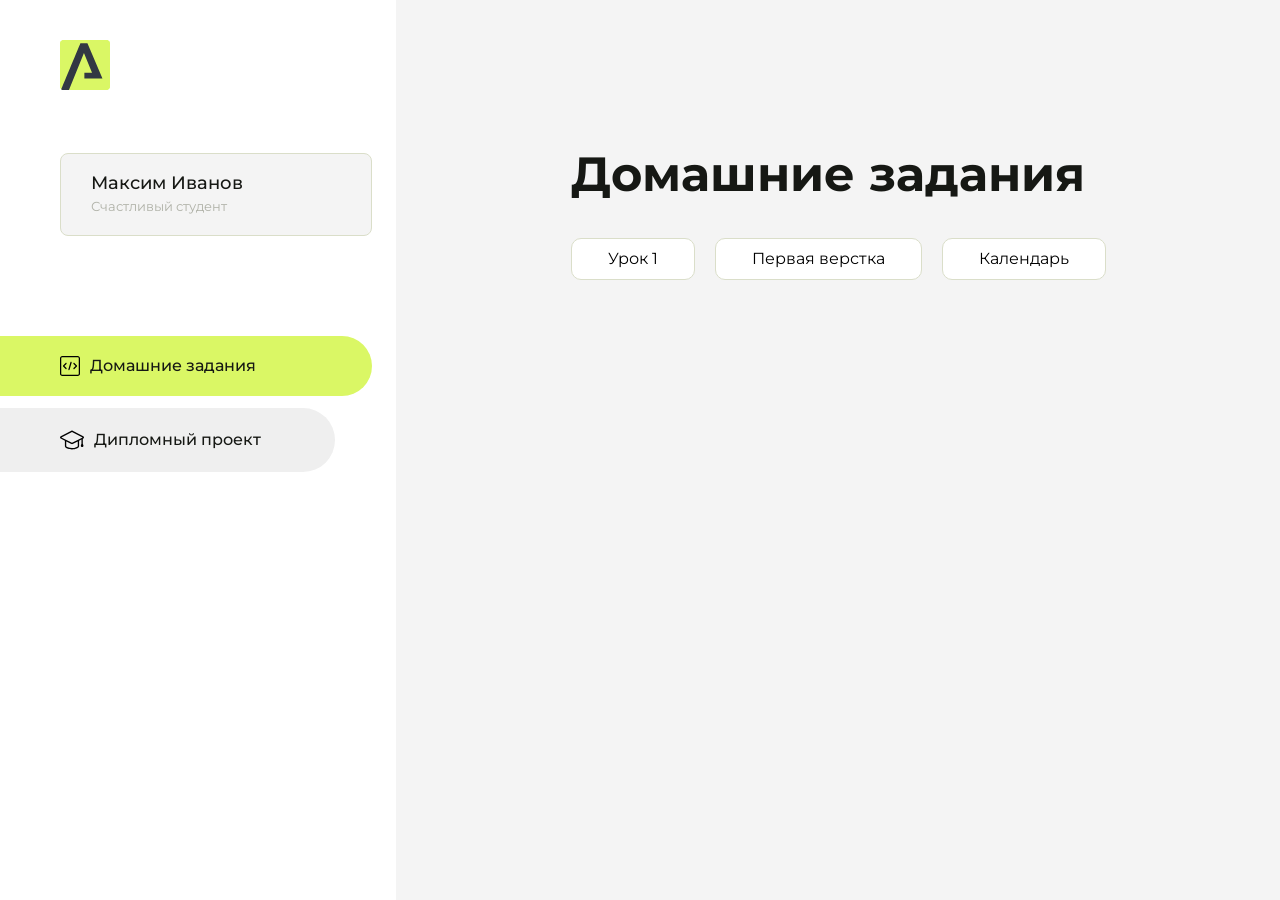
<file: index.html>
<!DOCTYPE html>
<html lang="en">
<head>
    <meta charset="UTF-8">
    <meta name="viewport" content="width=device-width, initial-scale=1.0">
    <title>Домашняя работа</title>
    <link rel="shortcut icon" href="src/logo.ico" type="image/x-icon">
    <link rel="preconnect" href="https://fonts.googleapis.com">
    <link rel="preconnect" href="https://fonts.gstatic.com" crossorigin>
    <link href="https://fonts.googleapis.com/css2?family=Montserrat:wght@400;500;700&family=Rubik:wght@500&display=swap"
          rel="stylesheet">
    <link rel="stylesheet" href="src/style.css">
</head>
<body id="body">
<div class="overlay" id="overlay"></div>
<div class="layout">
    <div class="burger" id="burger">
        <svg viewBox="0 0 24 24" fill="none" xmlns="http://www.w3.org/2000/svg">
            <g id="SVGRepo_bgCarrier" stroke-width="0"></g>
            <g id="SVGRepo_tracerCarrier" stroke-linecap="round" stroke-linejoin="round"></g>
            <g id="SVGRepo_iconCarrier">
                <path d="M4 18L20 18" stroke="#DAF765" stroke-width="2" stroke-linecap="round"></path>
                <path d="M4 12L20 12" stroke="#DAF765" stroke-width="2" stroke-linecap="round"></path>
                <path d="M4 6L20 6" stroke="#DAF765" stroke-width="2" stroke-linecap="round"></path>
            </g>
        </svg>
    </div>
    <aside class="sidebar" id="sidebar">
        <div class="sidebar__inner">
            <div class="logo">
                <svg width="50" height="50" viewBox="0 0 50 50" fill="none" xmlns="http://www.w3.org/2000/svg">
                    <g clip-path="url(#clip0_513_74730)">
                        <path d="M46.17 -0.257004H3.83C1.57281 -0.257004 -0.257 1.57281 -0.257 3.83V46.17C-0.257 48.4272 1.57281 50.257 3.83 50.257H46.17C48.4272 50.257 50.257 48.4272 50.257 46.17V3.83C50.257 1.57281 48.4272 -0.257004 46.17 -0.257004Z"
                              fill="#DAF765"/>
                        <path d="M24.375 38.4H42.461L27.441 3.1585H20.4355C20.4355 3.1585 6.7895 35.881 1.1945 49.294C2.015 50.0275 3.0945 50.257 3.6945 50.257H8.8445L23.954 13.07L32.0465 32.8285H24.375V38.4Z"
                              fill="#323843"/>
                    </g>
                    <defs>
                        <clipPath id="clip0_513_74730">
                            <rect width="50" height="50" fill="white"/>
                        </clipPath>
                    </defs>
                </svg>
            </div>
            <div class="sidebar__user">
                <div class="sidebar__name">Максим Иванов</div>
                <div class="sidebar__text">Счастливый студент</div>
            </div>
            <div class="sidebar__tabs">
                <div class="sidebar__item">
                    <button class="sidebar__button active" id="tasks">
                        <svg xmlns="http://www.w3.org/2000/svg" width="20" height="20" viewBox="0 0 20 20" fill="none">
                            <g clip-path="url(#clip0_704_74543)">
                                <path d="M17.7083 20H2.29167C1.0275 20 0 18.9725 0 17.7083V2.29167C0 1.0275 1.0275 0 2.29167 0H17.7083C18.9725 0 20 1.0275 20 2.29167V17.7083C20 18.9725 18.9725 20 17.7083 20ZM2.29167 1.25C1.7175 1.25 1.25 1.7175 1.25 2.29167V17.7083C1.25 18.2825 1.7175 18.75 2.29167 18.75H17.7083C18.2825 18.75 18.75 18.2825 18.75 17.7083V2.29167C18.75 1.7175 18.2825 1.25 17.7083 1.25H2.29167Z"
                                      fill="black"/>
                                <path d="M6.04167 13.125C5.88167 13.125 5.72167 13.0642 5.6 12.9417L3.1 10.4417C2.85583 10.1975 2.85583 9.80167 3.1 9.5575L5.6 7.0575C5.84417 6.81333 6.24 6.81333 6.48417 7.0575C6.72833 7.30167 6.72833 7.6975 6.48417 7.94167L4.42583 10L6.48417 12.0583C6.72833 12.3025 6.72833 12.6983 6.48417 12.9425C6.36167 13.0642 6.20167 13.125 6.04167 13.125Z"
                                      fill="black"/>
                                <path d="M8.95833 14.1667C8.9 14.1667 8.84 14.1583 8.78167 14.1417C8.45083 14.0442 8.26083 13.6967 8.35833 13.3658L10.4417 6.28251C10.5392 5.95084 10.8892 5.76417 11.2175 5.85917C11.5483 5.95667 11.7383 6.30417 11.6408 6.63501L9.5575 13.7183C9.47833 13.9908 9.22833 14.1667 8.95833 14.1667Z"
                                      fill="black"/>
                                <path d="M13.9583 13.125C13.7983 13.125 13.6383 13.0642 13.5167 12.9417C13.2725 12.6975 13.2725 12.3017 13.5167 12.0575L15.575 9.99916L13.5167 7.94083C13.2725 7.69666 13.2725 7.30083 13.5167 7.05666C13.7608 6.81249 14.1567 6.81249 14.4008 7.05666L16.9008 9.55666C17.145 9.80083 17.145 10.1967 16.9008 10.4408L14.4008 12.9408C14.2783 13.0642 14.1183 13.125 13.9583 13.125Z"
                                      fill="black"/>
                            </g>
                            <defs>
                                <clipPath id="clip0_704_74543">
                                    <rect width="20" height="20" fill="white"/>
                                </clipPath>
                            </defs>
                        </svg>
                        <span>Домашние задания</span></button>
                </div>
                <div class="sidebar__item">
                    <button class="sidebar__button" id="diplom">
                        <svg xmlns="http://www.w3.org/2000/svg" width="24" height="24" viewBox="0 0 24 24" fill="none">
                            <g clip-path="url(#clip0_704_74553)">
                                <path d="M23.2628 10.5971C23.7176 10.365 24 9.90375 24 9.39337C24 8.883 23.7176 8.42175 23.2628 8.18962L12.6135 2.75362C12.2291 2.55824 11.7705 2.55787 11.3854 2.75399L0.736875 8.19C0.282375 8.42175 0 8.883 0 9.39337C0 9.90375 0.282375 10.365 0.736875 10.5971L4.89038 12.7177V18.2074C4.89038 19.8154 8.412 21.393 12 21.393C15.5884 21.393 19.1096 19.815 19.1096 18.2074V12.7174L21.4609 11.517V15.8017L20.901 17.2305C20.7409 17.6389 20.7934 18.0994 21.0405 18.4616C21.2876 18.8246 21.6979 19.041 22.1366 19.041C22.5754 19.041 22.9852 18.8246 23.2324 18.462C23.4795 18.099 23.532 17.6385 23.3719 17.2301L22.8124 15.8021V10.827L23.2628 10.5971ZM17.7623 18.1721C17.6198 18.6375 15.3491 20.0419 12 20.0419C8.65088 20.0419 6.38025 18.6375 6.2415 18.2074V12.3037L6.23887 12.3019C6.23812 12.057 6.1065 11.8207 5.87325 11.7019L1.3515 9.39337L12 3.95737L22.6489 9.39337L12 14.8294L5.87325 11.7019C5.54063 11.5331 4.6695 11.6674 4.5 12C4.33012 12.3322 4.55813 12.5479 4.89038 12.7177L11.3857 16.0331C11.5781 16.1314 11.7889 16.1805 12 16.1805C12.2107 16.1805 12.4222 16.1314 12.6146 16.0331L17.7593 13.407L17.7623 18.1721Z"
                                      fill="black"/>
                            </g>
                            <defs>
                                <clipPath id="clip0_704_74553">
                                    <rect width="24" height="24" fill="white"/>
                                </clipPath>
                            </defs>
                        </svg>
                        <span>Дипломный проект</span></button>
                </div>
            </div>
        </div>

    </aside>
    <div class="content">
        <div class="container">
            <div class="content__block" id="tasksBlock">
                <div class="content__title">Домашние задания</div>
                <ul class="content__list">
                    <li class="content__list-item">
                        <a href="helloworld/index.html">Урок 1</a>
                    </li>
                     <li class="content__list-item">
                        <a href="first-project/index.html">Первая верстка</a>
                    </li>
                    <li class="content__list-item">
                        <a href="123/index.html">Календарь</a>
                    </li>
                </ul>
            </div>
            <div class="content__block hidden" id="diplomBlock">
                <div class="content__title">Дипломный проект</div>
                <div class="content__list-diplom">
                    <a href="ПАПКА-С-НОМЕРОМ-УРОКА">Ссылка на ДЗ</a>
                </div>
                <div class="content__decor">
                    <div class="content__decor-text">Давай проверим, чему ты научился!</div>
                    <div class="content__decor-img">
                        <img src="src/decor.png" alt="decor">
                    </div>
                </div>
            </div>
        </div>
    </div>
</div>
<script src="src/index.js"></script>
</body>
</html>
</file>
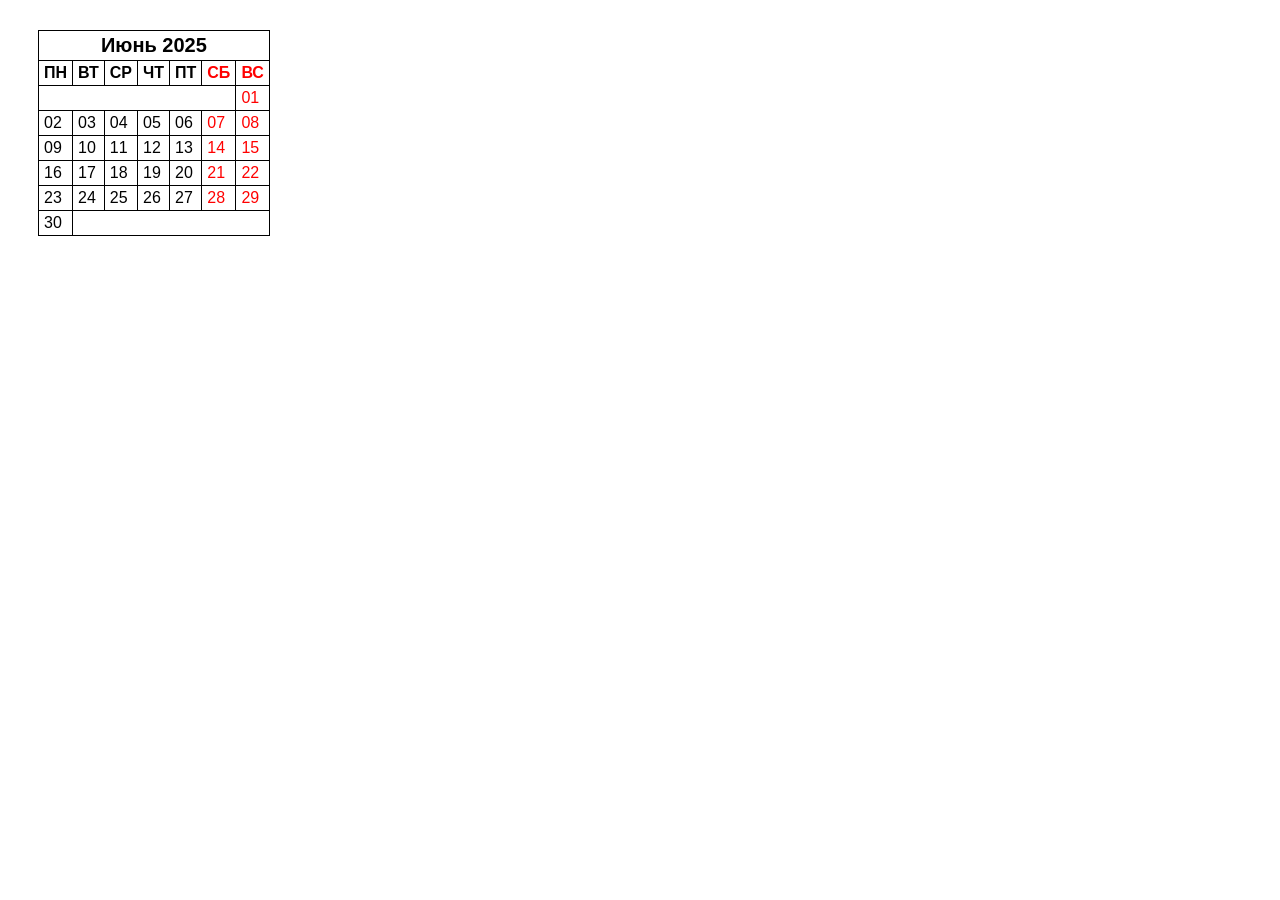
<file: 123/index.html>
<!doctype html>
<html lang="ru">
  <head>
    <meta charset="UTF-8" />
    <meta name="viewport" content="width=device-width, initial-scale=1.0" />
    <title>Таблица</title>
    <link rel="stylesheet" href="style.css" />
  </head>
  <body>
    <table>
      <caption>
        Июнь 2025
      </caption>
      <thead>
        <tr>
          <th>ПН</th>
          <th>ВТ</th>
          <th>СР</th>
          <th>ЧТ</th>
          <th>ПТ</th>
          <th class="weekend">СБ</th>
          <th class="weekend">ВС</th>
        </tr>
      </thead>
      <tbody>
        <tr>
          <td colspan="6"></td>
          <td class="weekend">01</td>
        </tr>
        <tr>
          <td>02</td>
          <td>03</td>
          <td>04</td>
          <td>05</td>
          <td>06</td>
          <td class="weekend">07</td>
          <td class="weekend">08</td>
        </tr>
        <tr>
          <td>09</td>
          <td>10</td>
          <td>11</td>
          <td>12</td>
          <td>13</td>
          <td class="weekend">14</td>
          <td class="weekend">15</td>
        </tr>
        <tr>
          <td>16</td>
          <td>17</td>
          <td>18</td>
          <td>19</td>
          <td>20</td>
          <td class="weekend">21</td>
          <td class="weekend">22</td>
        </tr>
        <tr>
          <td>23</td>
          <td>24</td>
          <td>25</td>
          <td>26</td>
          <td>27</td>
          <td class="weekend">28</td>
          <td class="weekend">29</td>
        </tr>
        <tr>
          <td>30</td>
          <td colspan="6"></td>
        </tr>
      </tbody>
    </table>
  </body>
</html>
</file>
<file: src/style.css>
*{padding: 0;margin: 0;border: 0;}
*,*:before,*:after{-webkit-box-sizing: border-box;box-sizing: border-box;}
:focus,:active{outline: none;}
a:focus,a:active{outline: none;}
nav,footer,header,aside{display: block;}
html,body{
    height:100%;width:100%;
    font-size:100%;line-height:1;-ms-text-size-adjust:100%;-moz-text-size-adjust:100%;-webkit-text-size-adjust:100%;}
input,button,textarea{font-family:inherit;}
input::-ms-clear{display: none;}
button{cursor: pointer;}
button::-moz-focus-inner{padding:0;border:0;}
a,a:visited{text-decoration: none;}
a:hover{text-decoration: none;}
ul li{list-style: none;}
img{vertical-align: top;}
h1,h2,h3,h4,h5,h6{font-size:inherit;font-weight: inherit;}
a{color:inherit;}



body {
    font-family: "Montserrat",SansSerif;
    color: black;
}

body.overflow {
    overflow: hidden;
}



.layout {
    display: -webkit-box;
    display: -ms-flexbox;
    display: flex;
    min-height: 100vh;
}

.sidebar {
    padding: 40px 24px 40px 0;
    -ms-flex-negative: 0;
    flex-shrink: 0;
    background-color: white;
}



.content {
    -webkit-box-flex: 1;
    -ms-flex-positive: 1;
    flex-grow: 1;
    background-color: #F4F4F4;
}

.container {
    display: -webkit-box;
    display: -ms-flexbox;
    display: flex;
    -webkit-box-orient: vertical;
    -webkit-box-direction: normal;
    -ms-flex-direction: column;
    flex-direction: column;
    -webkit-box-pack: center;
    -ms-flex-pack: center;
    justify-content: center;
    -webkit-box-align: center;
    -ms-flex-align: center;
    align-items: center;
    padding: 150px 60px 80px 60px;
}


.logo {
    margin-left: 60px;
    margin-bottom: 60px;
}

.sidebar__user {
    background-color: #F4F4F4;
    padding: 20px 30px;
    margin-left: 60px;
    margin-bottom: 100px;
    border-radius: 8px;
    border: 1px solid #DADEC9;
}

.sidebar__name {
    color:#161814;
    font-size: 18px;
    font-weight: 500;
    margin-bottom: 6px;
}

.sidebar__text {
    color: #AFB1A7;
    font-size: 13px;
    font-weight: 400;
    line-height: 130%; /* 16.9px */
}

.sidebar__item {
    width: 372px;
}

.sidebar__button {
    display: -webkit-box;
    display: -ms-flexbox;
    display: flex;
    -webkit-box-align: center;
    -ms-flex-align: center;
    align-items: center;
    gap: 10px;
    padding: 20px 60px;
    margin-bottom: 12px;
    border-radius: 0px 100px 100px 0px;
    -webkit-transition: all .5s;
    -o-transition: all .5s;
    transition: all .5s;
    cursor: pointer;
    width: 90%;
    color:#161814;
    font-size: 16px;
    font-weight: 500;
}

.sidebar__button.active , .sidebar__button:hover {
    width: 100%;
    background-color: #DAF765;
}


.content__title {
    color: #161814;
    font-size: 48px;
    font-weight: 700;
    margin-bottom: 40px;
}

.content__list {
    display: -webkit-box;
    display: -ms-flexbox;
    display: flex;
    -webkit-box-align: center;
    -ms-flex-align: center;
    align-items: center;
    -ms-flex-wrap: wrap;
    flex-wrap: wrap;
    gap: 20px;
}



.content__list-item  {
    cursor: pointer;
    padding: 12px 18px;
    background-color: #fff;
    border-radius: 10px;
    border: 1px solid #DADEC9;
    -webkit-transition: all .3s;
    -o-transition: all .3s;
    transition: all .3s;
}

.content__list-item:hover,.content__list-diplom:hover {
    background-color: #AFB1A7;
}

li a {
    padding: 12px 18px;

}


.content__list-diplom {
    -webkit-transition: all .3s;
    -o-transition: all .3s;
    transition: all .3s;
    display: inline-block;
    padding: 12px 18px;
    background-color: #fff;
    border-radius: 10px;
    border: 1px solid #DADEC9;
}

.content__decor {
    display: -webkit-box;
    display: -ms-flexbox;
    display: flex;
    -webkit-box-align: center;
    -ms-flex-align: center;
    align-items: center;
}

.content__decor-text {
    color:#BEDD44;
    font-size: 36px;
    font-weight: 700;
    line-height: 110%; /* 39.6px */
}

.content__block {
    max-width: 1200px;
}

.content__block.hidden {
    display: none;
}

.content__decor-img img{
    width: 100%;
}

.burger {
    display: none;
    padding: 5px;
    position: fixed;
    top: 3%;
    right: 7%;
    width: 40px;
    height: 40px;
    background-color: #161814;
    border-radius: 50%;
    z-index: 10;
    border: 1px solid #DAF765;
}

@media (max-width: 768px) {
    .burger {
        display: block;
    }

    .sidebar {
        -webkit-transition: all .3s;
        -o-transition: all .3s;
        transition: all .3s;
        -webkit-transform: translateX(-100%);
        -ms-transform: translateX(-100%);
        transform: translateX(-100%);
        position: fixed;
        top: 0;
        left: 0;
        bottom: 0;
        z-index: 5;
    }

    .sidebar.show {
        -webkit-transform: translateX(0%);
        -ms-transform: translateX(0%);
        transform: translateX(0%);
    }

    .overlay {
        opacity: 0;
        pointer-events: none;
        -webkit-transition: all .3s;
        -o-transition: all .3s;
        transition: all .3s;
        position: absolute;
        top: 0;
        right: 0;
        left: 0;
        bottom: 0;
        z-index: 3;
        background-color: #000000e0;
    }

    .overlay.show {
        opacity: 1;
        pointer-events: all;
    }

    .container {
        padding: 40px 20px;
        min-height: 100%;
    }

    .content__decor {
        margin-top: 20px;
        -webkit-box-orient: vertical;
        -webkit-box-direction: normal;
        -ms-flex-direction: column;
        flex-direction: column;
    }
}

@media (max-width: 400px) {
    .sidebar__user {
        margin-left: 0;
    }
}
</file>
<file: 123/style.css>
table {
  margin: 30px;
  border-spacing: 0px;
  border-collapse: collapse;
  font-family: sans-serif;
}

td,
th,
caption {
  border: 1px solid black;
  padding: 3px 5px;
}

caption {
  border-bottom: none;
  font-weight: 700;
  font-size: 20px;
}

.weekend {
  color: red;
}
</file>
